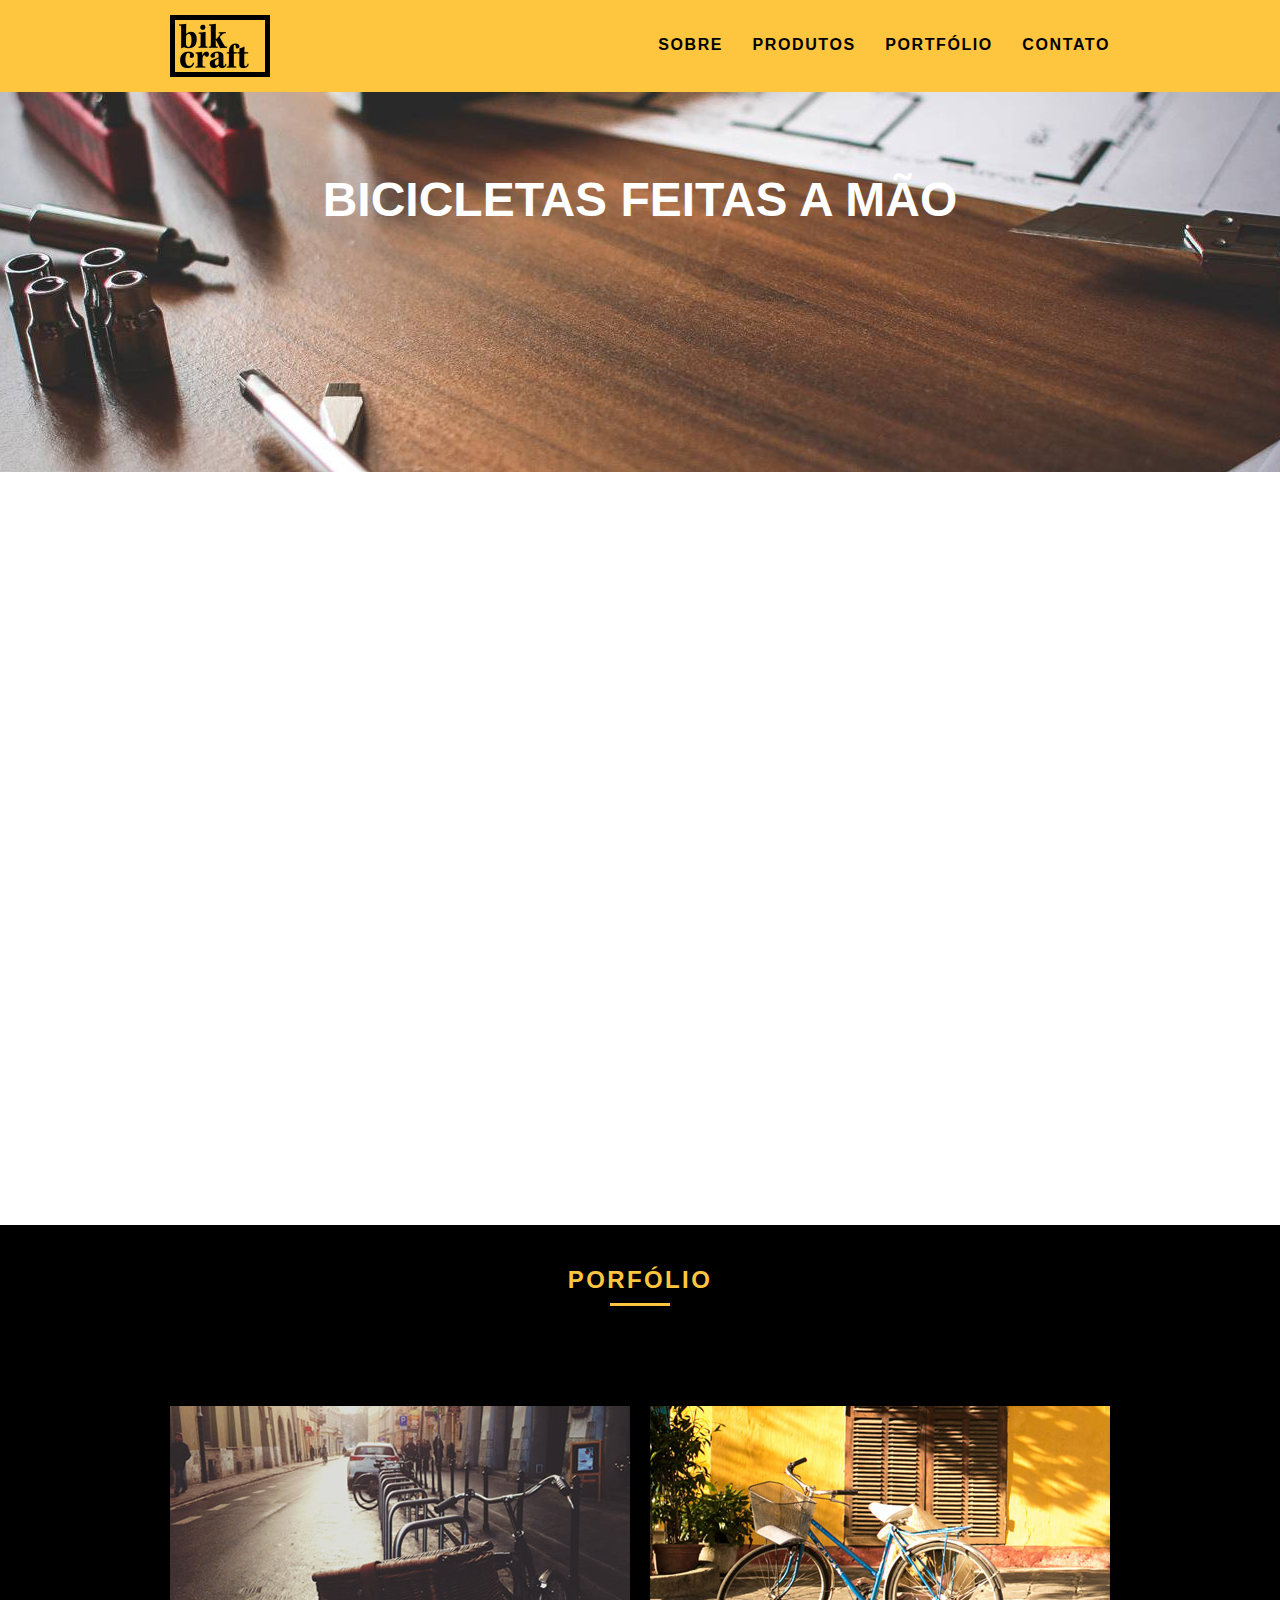
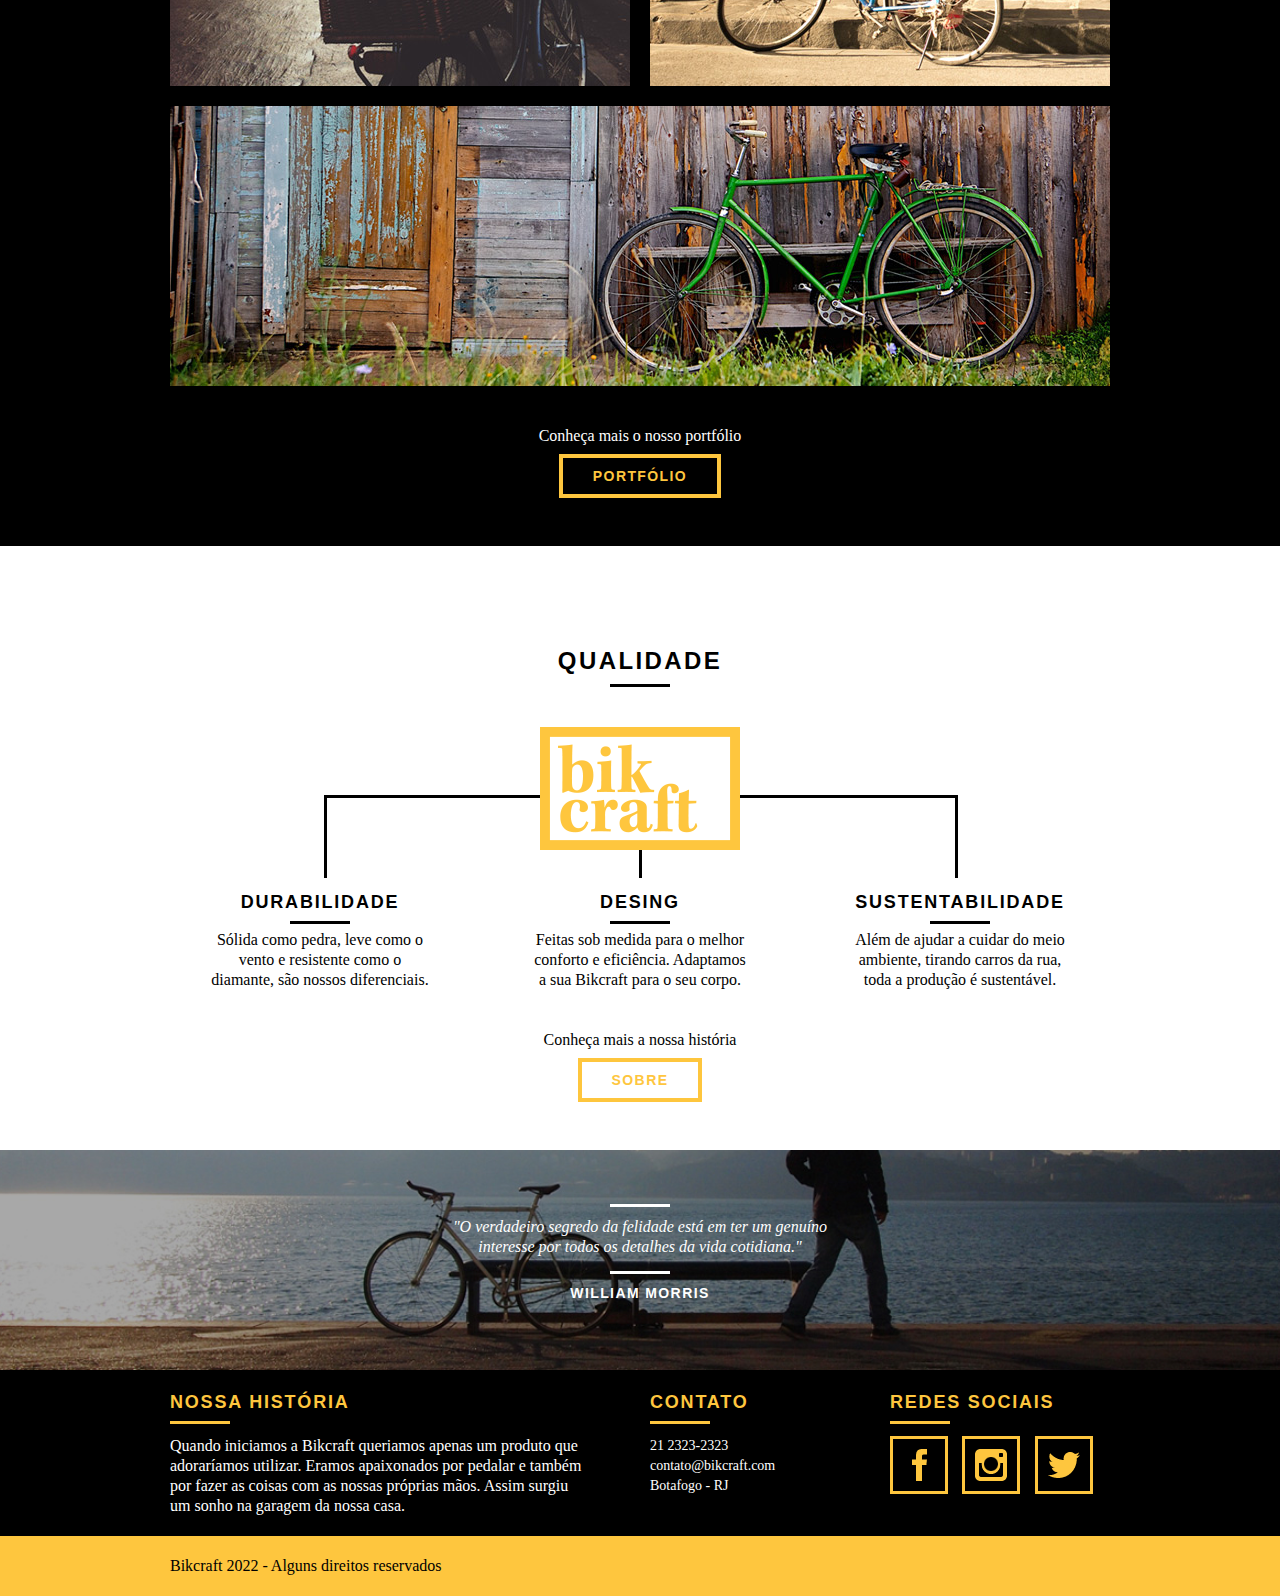
<file: index.html>
<!DOCTYPE html>
<html lang="pt-br">
    <head>
        <meta charset="UTF-8">
        <title>Bikcraft - Bicicletas Personalizadas</title>
        <meta name="description" content="Compre a sua bicicleta personalizada na Bikcraft. Possuímos modelos Passeio, Retrô e Esporte.">
        
        <meta property="og:type" content="website"/>
        <meta property="og:title" content="Bikcraft - Bicicletas Personalizadas"/>
        <meta property="og:description" content="Compre a sua bicicleta personalizada na Bikcraft. Possuímos modelos Passeio, Retrô e Esporte."/>
        <meta property="og:url" content="http://bikcraft.com"/>
        <meta property="og:image" content="http://bikcraft.com/img/og-image.png"/>

        <meta http-equiv="X-UA-Compatible" content="IE=edge">
        <meta name="viewport" content="width=device-width, initial-scale=1.0"> 
         
        <link rel="shortcut icon" href="img/favicon.png" type="image/x-icon">
        <link rel="stylesheet" href="style.css">
        <script>document.documentElement.classList.add("js");</script>


    </head>
    <body>
    
        <header class="header">
            <div class="container">
                <a href="index.html" class="grid-4">
                    <img src="img/marca/bikcraft.png" alt="bikcraft">
                </a>
                <nav class="grid-12 header_menu" >
                    <ul>
                        <li><a href="sobre.html">Sobre</a></li>
                        <li><a href="produtos.html">Produtos</a></li>
                        <li><a href="portfolio.html">Portfólio</a></li>
                        <li><a href="contato.html">Contato</a></li>
                    </ul>
                </nav>
            </div>
        </header>
    <!-- Fecha header-->
        <section class="introducao">
        <div class="container">
            <h1 data-anime="400" class="fadeInDown">Bicicletas Feitas a Mão</h1>
            <blockquote data-anime="800" class="fadeInDown quote-externo">
                <p>Não tenha nada na sua casa que você não considere útil ou acredita ser bonito</p>
                <cite>WILLIAM MORRIS</cite>
            </blockquote>
            <a data-anime="1200" href="produtos.html" class="btn">Orçamento</a>
        </div>
        </section>
    <!-- Fecha seção de introducao-->
        <section class="produtos container fadeInDown" data-anime="1600" >
            <h2 class="subtitulo">Produtos</h2>
            <ul class="produtos_lista">
                <li class="grid-1-3">
                <div class="produtos_icone">
                    <img src="img/produtos/passeio/passeio.png" alt="Bikcraft Passeio ">
                </div>
                <h3>Passeio</h3>
                <p>Muito melhor do que passear pela orla a vidros fechados.</p>
                </li>

                <li class="grid-1-3">
                <div class="produtos_icone">
                    <img src="img/produtos/esporte/esporte.png" alt="Bikcraft Esporte">
                </div>
                <h3>Esporte</h3>
                <p>Mais rápida do que Forrest Gump, ninguém vai pegar você.</p>
                </li>

                <li class="grid-1-3">
                <div class="produtos_icone">
                    <img src="img/produtos/retro/retro.png" alt="Bikcraft Retro">
                </div>
                <h3>Retrô</h3>
                <p>O passado volta para lembrarmos o que devemos fazer no futuro.</p>
                </li>

            </ul>
            <div class="call-to-action">
            <p>Clique aqui e veja os detalhes dos produtos</p>
            <a href="produtos.html" class="btn btn-preto"> Produtos</a>
            </div>
        </section>
    <!-- Fecha seção de produtos-->
        <section class="portfolio">
            <div class="container">
                <h2 class="subtitulo">Porfólio</h2>
                <ul class="portfolio_lista">
                    <li class="grid-8"><img src="img/portfolio/retro.jpg" alt="Bicicleta Retrô"></li>
                    <li class="grid-8"><img src="img/portfolio/passeio.jpg" alt="Bicicleta Retrô"></li>
                    <li class="grid-16">
                        <picture>
                        <source media="(max-width: 787px)" srcset="img/portfolio/esporte-pq.png">
                        <img src="img/portfolio/esporte-g.jpg" alt="Bicicleta Retrô"></picture></li>
                </ul>
                <div class="call-to-action">
                    <p>Conheça mais o nosso portfólio</p>
                    <a href="produtos.html" class="btn"> Portfólio</a>
                </div>
            </div>
        </section>
    <!-- Fecha seção de portfófio-->
        <section class="qualidade container">
            <h2 class="subtitulo">Qualidade</h2>
            <img src="img/Qualidade/bikcraft-qualidade.png" alt="Bickraft">
            <ul class="qualidade_lista">
                <li class="grid-1-3">
                    <h3>Durabilidade</h3>
                    <p>Sólida como pedra, leve como o vento e resistente como o diamante, são nossos diferenciais.</p>
                </li>
                <li class="grid-1-3">
                    <h3>Desing</h3>
                    <p>Feitas sob medida para o melhor conforto e eficiência. Adaptamos a sua Bikcraft para o seu corpo.</p>
                </li>
                <li class="grid-1-3">
                    <h3>Sustentabilidade</h3>
                    <p>Além de ajudar a cuidar do meio ambiente, tirando carros da rua, toda a produção é sustentável.</p>
                </li>
            </ul>
            <div class="call-to-action">
                <p>Conheça mais a nossa história</p>
                <a href="produtos.html" class="btn btn-preto"> Sobre</a>
            </div>
        </section>
    <!-- Fecha seção de qualidade-->
    <div class="quebra">

        <blockquote class="quote-externo container">
            <p>"O verdadeiro segredo da felidade está em ter um genuíno interesse por todos os detalhes da vida cotidiana."</p>
            <cite>WILLIAM MORRIS</cite>
        </blockquote>
    </div>
    <!-- Fecha seção de quebra-->
        <footer>
            <div class="footer">
                <div class="container">
                    <div class="grid-8 footer_historia">
                        <h3>Nossa História</h3>
                        <p>Quando iniciamos a Bikcraft queriamos apenas um produto que adoraríamos utilizar. Eramos apaixonados por pedalar e também por fazer as coisas com as nossas próprias mãos. Assim surgiu um sonho na garagem da nossa casa.</p>
                    </div>
                    <div class="grid-4 footer_contato">
                        <h3>Contato</h3>
                        <ul>
                            <li> 21 2323-2323</li>
                            <li> contato@bikcraft.com</li>
                            <li> Botafogo - RJ</li>
                        </ul>
                    </div>
                    <div class="grid-4 footer_redes">
                        <h3>Redes Sociais</h3>
                        <ul>
                            <li><a href="http://facebook.com" target="_blank"><img src="img/Redes-sociais/facebook.png" alt="logo facebook"></a></li>
                            <li><a href="http://instagram.com" target="_blank"><img src="img/Redes-sociais/instagram.png" alt="logo instagram"></a></li>
                            <li><a href="http://twitter.com" target="_blank"><img src="img/Redes-sociais/twitter.png" alt="logo twitter"></a></li>
                    
                        </ul>
                    </div>
                </div>
            </div>
            <div class="copy">
                <div class="container">
                <p class="grid-16">Bikcraft 2022 - Alguns direitos reservados</p>
                </div>
            </div>
        </footer>

        <script src="./js/simple-anime.js"></script>
        <script src="./js/script.js"></script>
        
    </body>
</html>
</file>
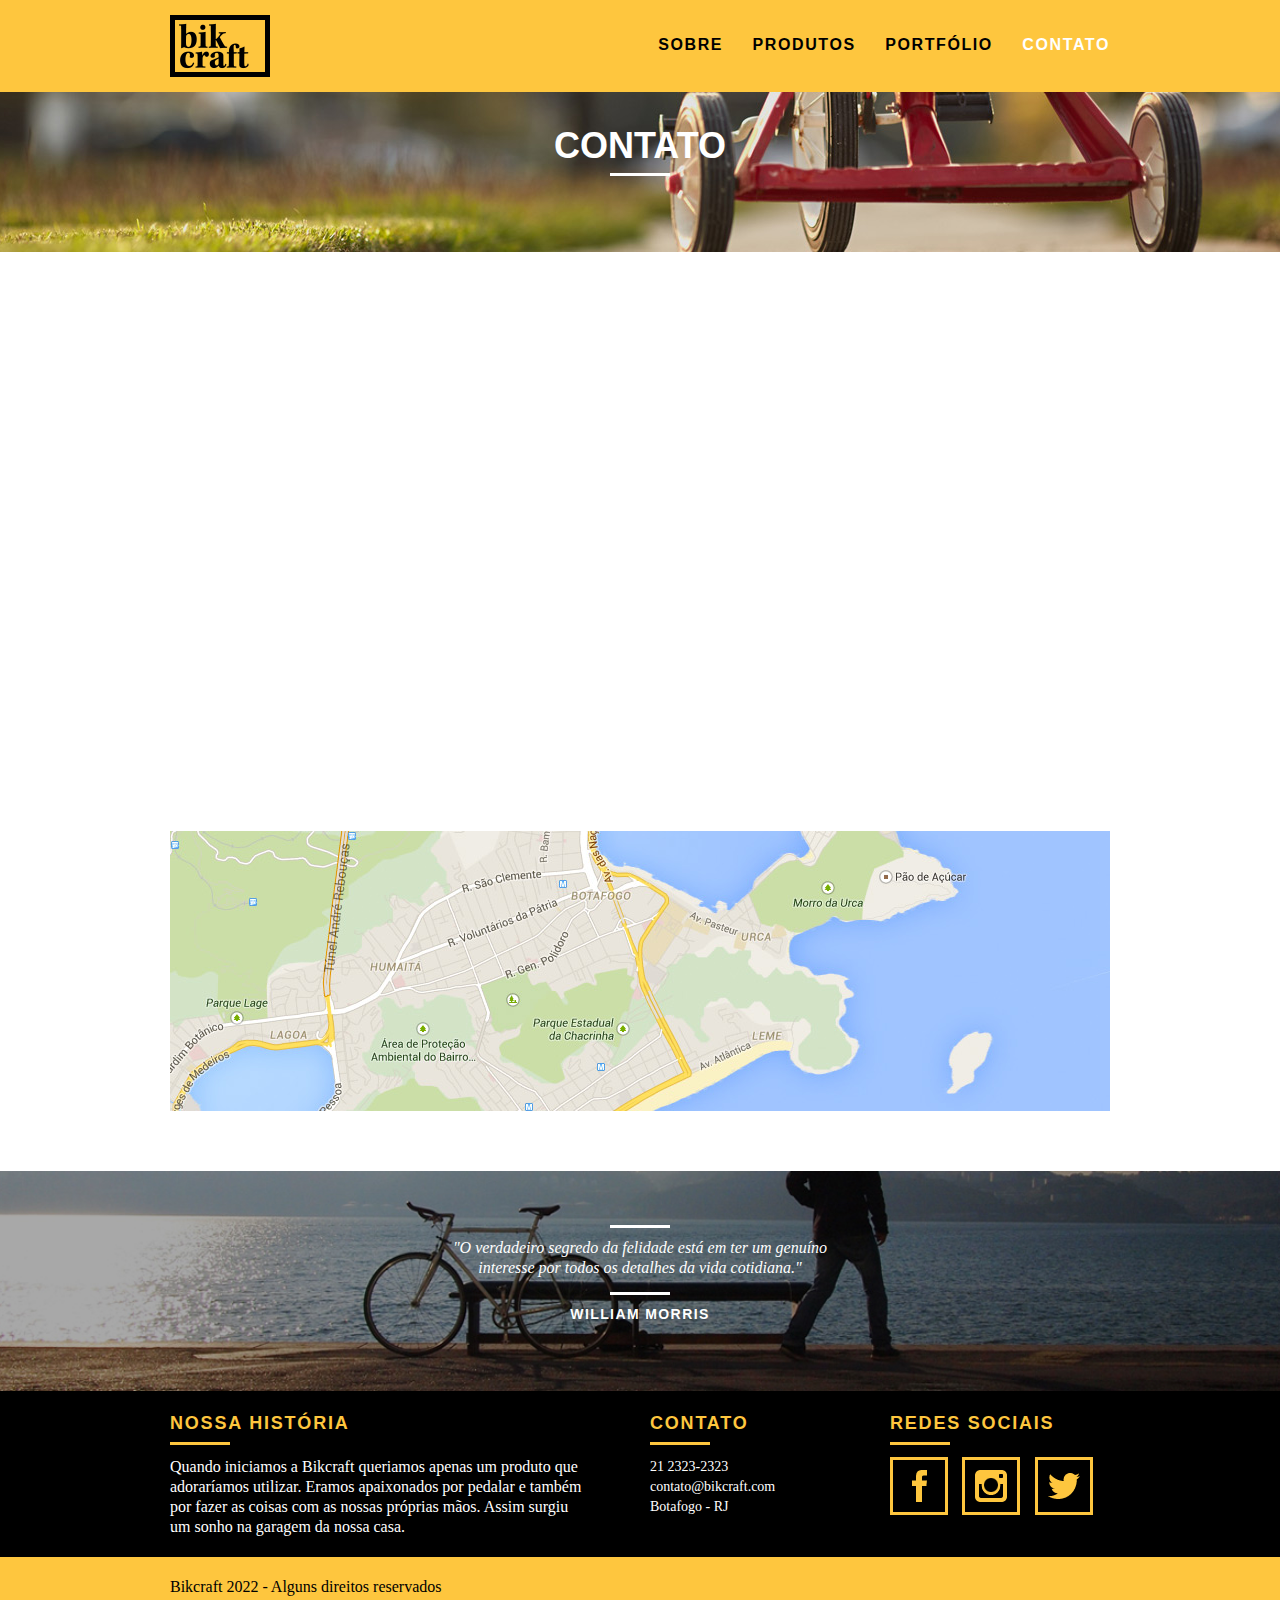
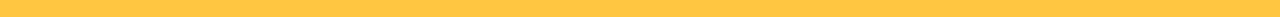
<file: contato.html>
<!DOCTYPE html>
<html lang="pt-br">
    <head>
        <meta charset="UTF-8">
        <title>Bikcraft - Contato - 21 9999-9999</title>
        <meta name="description" content="Compre a sua bicicleta personalizada na Bikcraft. Possuímos modelos Passeio, Retrô e Esporte.">

        <meta property="og:type" content="website"/>
        <meta property="og:title" content="Bikcraft - Contato - 21 9999-9999"/>
        <meta property="og:description" content="Compre a sua bicicleta personalizada na Bikcraft. Possuímos modelos Passeio, Retrô e Esporte."/>
        <meta property="og:url" content="http://bikcraft.com/contato.html"/>
        <meta property="og:image" content="http://bikcraft.com/img/og-image.png"/>

        <meta http-equiv="X-UA-Compatible" content="IE=edge">
        <meta name="viewport" content="width=device-width, initial-scale=1.0">
        
        <link rel="shortcut icon" href="img/favicon.png" type="image/x-icon">
        <link rel="stylesheet" href="style.css">
        <script>document.documentElement.classList.add("js");</script>

    </head>
    <body>
    <header class="header">
        <div class="container">
            <a href="index.html" class="grid-4">
                <img src="img/marca/bikcraft.png" alt="bikcraft">
            </a>
            <nav class="grid-12 header_menu" >
                <ul>
                    <li><a href="sobre.html">Sobre</a></li>
                    <li><a href="produtos.html">Produtos</a></li>
                    <li><a href="portfolio.html">Portfólio</a></li>
                    <li><a href="contato.html" class="menu_ativo">Contato</a></li>
                </ul>
            </nav>
        </div>
    </header>

    <section class="introducao-interna interna_contato">
    <div class="container">
        <h1 data-anime="400" class="fadeInDown">Contato</h1>
            <p data-anime="800" class="fadeInDown">tire suas dúvidas com a gente</p>      
    </div>
    </section>
    <section class="contato container fadeInDown" data-anime="1200">

         
        <form action="enviar.php" method="post" class="formphp contato_form grid-8"> 
            <label for="nome">Nome</label>
            <input type="text" id="nome">
            <label for="email">E-mail</label>
            <input type="text" id="email">
            <label for="telefone">Telefone</label>
            <input type="text" id="telefone">
            <label for="menssagem">Menssagem</label>
            <textarea  id="menssagem"></textarea>
            <button id="enviar" type="submit" class="btn btn-preto">Enviar</button>
        </form>
        <div class="contato_dados grid-8">
            <h3>Dados</h3>
            <p>+55 21 93232-2332</p>
            <p>contato@gmail.com</p>
            <p>Rua Logo Ali - Botafogo</p>
            <p>Rio de Janeiro - RJ - Brasil</p>
            <h3>Redes Sociais</h3>
        
            <ul>
                <li><a href="http://facebook.com" target="_blank"><img src="img/Redes-sociais/facebook.png" alt="logo facebook"></a></li>
                <li><a href="http://instagram.com" target="_blank"><img src="img/Redes-sociais/instagram.png" alt="logo instagram"></a></li>
                <li><a href="http://twitter.com" target="_blank"><img src="img/Redes-sociais/twitter.png" alt="logo twitter"></a></li>
            </ul>
        </div>
    </section>

    <div class="container contato_mapa">
        <a href="http://google.com" target="_blank" class="grid-16"><img src="img/endereco-bikcraft.jpg" alt="Endereço-Bikcraft"></a>
    </div>

    <div class="quebra">

        <blockquote class="quote-externo container">
            <p>"O verdadeiro segredo da felidade está em ter um genuíno interesse por todos os detalhes da vida cotidiana."</p>
            <cite>WILLIAM MORRIS</cite>
        </blockquote>
    </div>
<!-- Fecha seção de quebra-->
    <footer>
        <div class="footer">
            <div class="container">
                <div class="grid-8 footer_historia">
                    <h3>Nossa História</h3>
                    <p>Quando iniciamos a Bikcraft queriamos apenas um produto que adoraríamos utilizar. Eramos apaixonados por pedalar e também por fazer as coisas com as nossas próprias mãos. Assim surgiu um sonho na garagem da nossa casa.</p>
                </div>
                <div class="grid-4 footer_contato">
                    <h3>Contato</h3>
                    <ul>
                        <li> 21 2323-2323</li>
                        <li> contato@bikcraft.com</li>
                        <li> Botafogo - RJ</li>
                    </ul>
                </div>
                <div class="grid-4 footer_redes">
                    <h3>Redes Sociais</h3>
                    <ul>
                        <li><a href="http://facebook.com" target="_blank"><img src="img/Redes-sociais/facebook.png" alt="logo facebook"></a></li>
                        <li><a href="http://instagram.com" target="_blank"><img src="img/Redes-sociais/instagram.png" alt="logo instagram"></a></li>
                        <li><a href="http://twitter.com" target="_blank"><img src="img/Redes-sociais/twitter.png" alt="logo twitter"></a></li>
                   
                    </ul>
                </div>
            </div>
        </div>
        <div class="copy">
            <div class="container">
            <p class="grid-16">Bikcraft 2022 - Alguns direitos reservados</p>
            </div>
        </div>
    </footer>
    
    <script src="./js/simple-anime.js"></script>
    <script src="./js/script.js"></script>
       
</body>
</html>
</file>
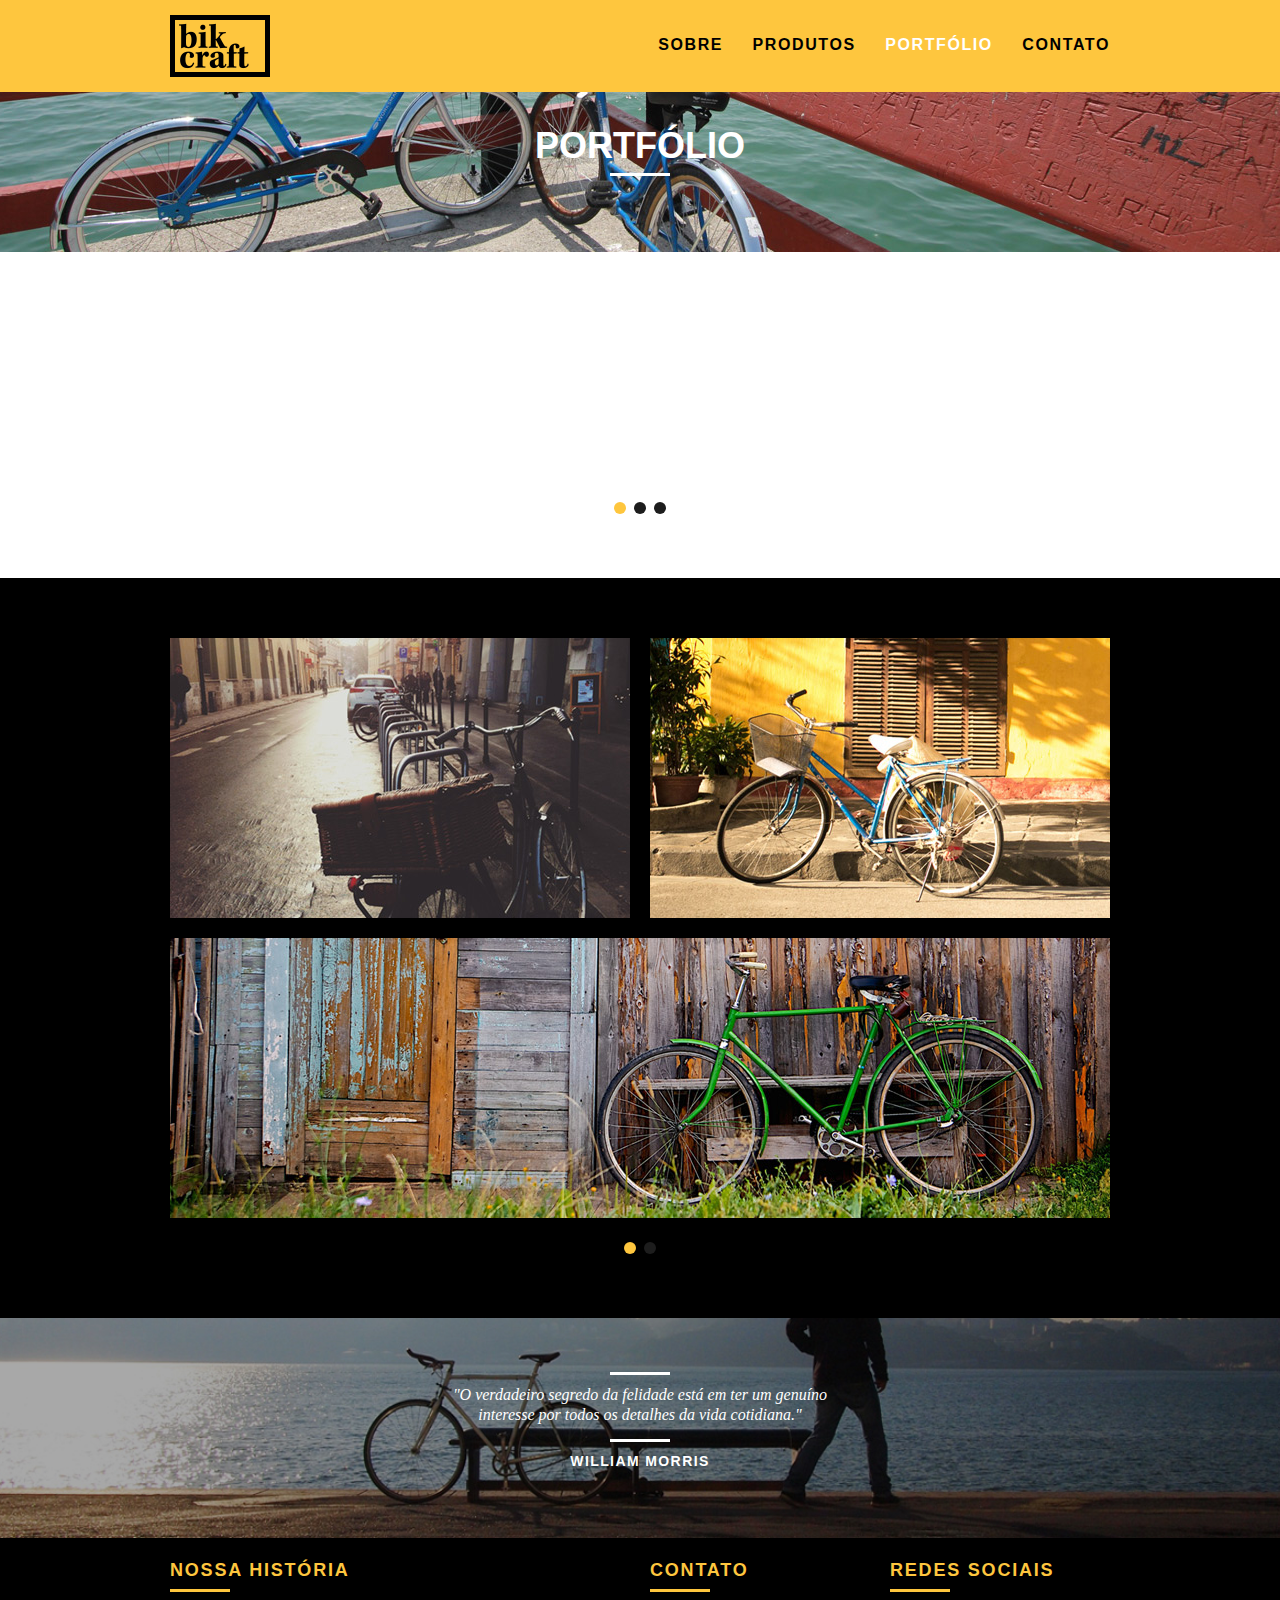
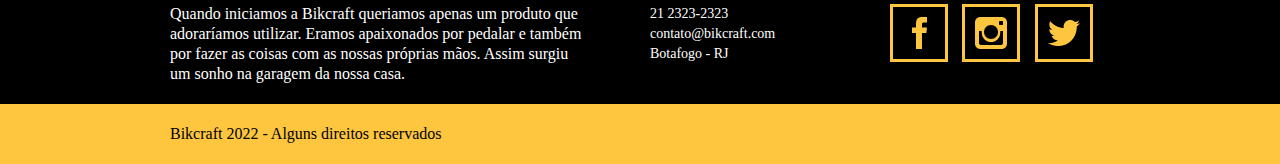
<file: portfolio.html>
<!DOCTYPE html>
<html lang="pt-br">
    <head>
        <meta charset="UTF-8">
        <title>Bikcraft - Conheça o portfólio de clientes</title>
        <meta name="description" content="Compre a sua bicicleta personalizada na Bikcraft. Possuímos modelos Passeio, Retrô e Esporte.">

        <meta property="og:type" content="website"/>
        <meta property="og:title" content="Bikcraft - Conheça o portfólio de clientes"/>
        <meta property="og:description" content="Compre a sua bicicleta personalizada na Bikcraft. Possuímos modelos Passeio, Retrô e Esporte."/>
        <meta property="og:url" content="http://bikcraft.com/portfolio.html"/>
        <meta property="og:image" content="http://bikcraft.com/img/og-image.png"/>
        
        <meta http-equiv="X-UA-Compatible" content="IE=edge">
        <meta name="viewport" content="width=device-width, initial-scale=1.0">  
        <link rel="shortcut icon" href="img/favicon.png" type="image/x-icon">
        <link rel="stylesheet" href="style.css">
        <script>document.documentElement.classList.add("js");</script>
    
    </head>
    <body>
    <header class="header">
        <div class="container">
            <a href="index.html" class="grid-4">
                <img src="img/marca/bikcraft.png" alt="bikcraft">
            </a>
            <nav class="grid-12 header_menu" >
                <ul>
                    <li><a href="sobre.html">Sobre</a></li>
                    <li><a href="produtos.html">Produtos</a></li>
                    <li><a href="portfolio.html" class="menu_ativo">Portfólio</a></li>
                    <li><a href="contato.html">Contato</a></li>
                </ul>
            </nav>
        </div>
    </header>

    <section class="introducao-interna interna_portfolio">
    <div class="container">
        <h1 data-anime="400" class="fadeInDown">Portfólio</h1>
        <p data-anime="800" class="fadeInDown">conheça os projetos que amamos mostrar</p>      
    </div>
    </section>
    <div class="container fadeInDown" data-slide="quote" data-anime="1200">
        
        <blockquote class="quote_clientes">
                <p>“Pedalar sempre foi a minha paixão, o que o pessoal da Bikcraft fez foi intensificar o meu amor por esta atividade. Recomendo à todos que amo.”</p>
                <cite>Barbara Moss</cite>
            </blockquote>

            <blockquote class="quote_clientes">
                <p>“Nada melhor do que dar um rolê com a minha Bikcraft na orla. Essa é a minha companheira mais fiel, nunca me traiu e está sempre a minha disposição.”</p>
                <cite>Jhony Rato</cite>
            </blockquote>
       
            <blockquote class="quote_clientes">
                <p>“Aqueles que ainda não possuem uma Bikcraft, não sabem o que estão perdendo. A precisão é absurda e a velocidade transcendental. Nunca vida nada igual.”</p>
                <cite>Bernardo</cite>
        </blockquote>
    </div>
    <div class="portfolio">
        <div class="container" data-slide="portfolio">
    
            <ul class="portfolio_lista">
                <li class="grid-8"><img src="img/portfolio/retro.jpg" alt="Bicicleta Retrô"></li>
                <li class="grid-8"><img src="img/portfolio/passeio.jpg" alt="Bicicleta Retrô"></li>
                <li class="grid-16">
                    <picture>
                        <source media="(max-width: 787px)" srcset="img/portfolio/esporte-pq.png"><img src="img/portfolio/esporte-g.jpg" alt="Bicicleta Retrô">
                    </picture>
                </li>
            </ul>
            <ul class="portfolio_lista">
                <li class="grid-8"><img src="img/portfolio/passeio.jpg" alt="Bicicleta Retrô"></li>
                <li class="grid-8"><img src="img/portfolio/retro.jpg" alt="Bicicleta Retrô"></li>
                <li class="grid-16">
                    <picture>
                        <source media="(max-width: 787px)" srcset="img/portfolio/esporte-pq.png">
                        <img src="img/portfolio/esporte-g.jpg" alt="Bicicleta Retrô">
                    </picture>
                </li>
            </ul>
        </div>
    </div>
<!-- Fecha seção de introdução-->

    <div class="quebra">

        <blockquote class="quote-externo container">
            <p>"O verdadeiro segredo da felidade está em ter um genuíno interesse por todos os detalhes da vida cotidiana."</p>
            <cite>WILLIAM MORRIS</cite>
        </blockquote>
    </div>
<!-- Fecha seção de quebra-->
    <footer>
        <div class="footer">
            <div class="container">
                <div class="grid-8 footer_historia">
                    <h3>Nossa História</h3>
                    <p>Quando iniciamos a Bikcraft queriamos apenas um produto que adoraríamos utilizar. Eramos apaixonados por pedalar e também por fazer as coisas com as nossas próprias mãos. Assim surgiu um sonho na garagem da nossa casa.</p>
                </div>
                <div class="grid-4 footer_contato">
                    <h3>Contato</h3>
                    <ul>
                        <li> 21 2323-2323</li>
                        <li> contato@bikcraft.com</li>
                        <li> Botafogo - RJ</li>
                    </ul>
                </div>
                <div class="grid-4 footer_redes">
                    <h3>Redes Sociais</h3>
                    <ul>
                        <li><a href="http://facebook.com" target="_blank"><img src="img/Redes-sociais/facebook.png" alt="logo facebook"></a></li>
                        <li><a href="http://instagram.com" target="_blank"><img src="img/Redes-sociais/instagram.png" alt="logo instagram"></a></li>
                        <li><a href="http://twitter.com" target="_blank"><img src="img/Redes-sociais/twitter.png" alt="logo twitter"></a></li>
                   
                    </ul>
                </div>
            </div>
        </div>
        <div class="copy">
            <div class="container">
            <p class="grid-16">Bikcraft 2022 - Alguns direitos reservados</p>
            </div>
        </div>
    </footer>
       
    <script src="./js/simple-anime.js"></script>
    <script src="./js/simple-slide.js"></script>
    <script src="./js/script.js"></script>
       
</body>
</html>
</file>
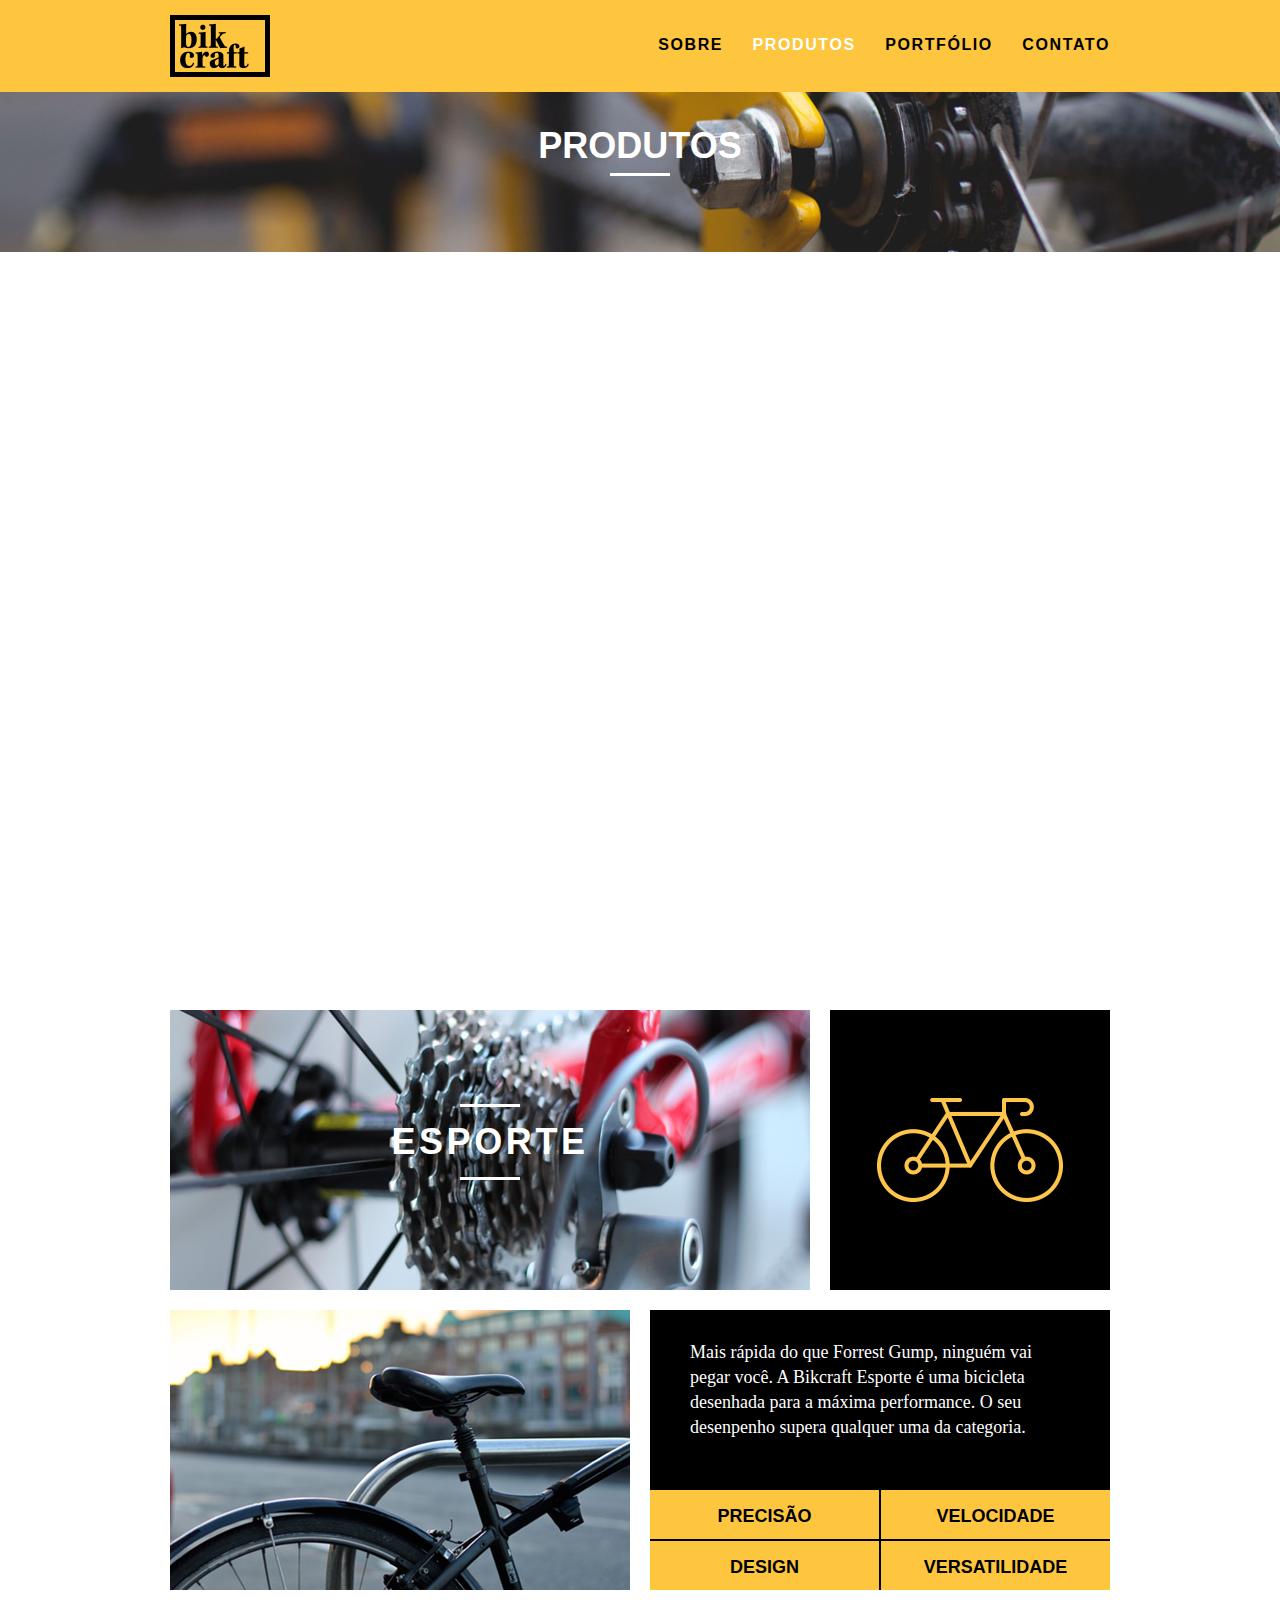
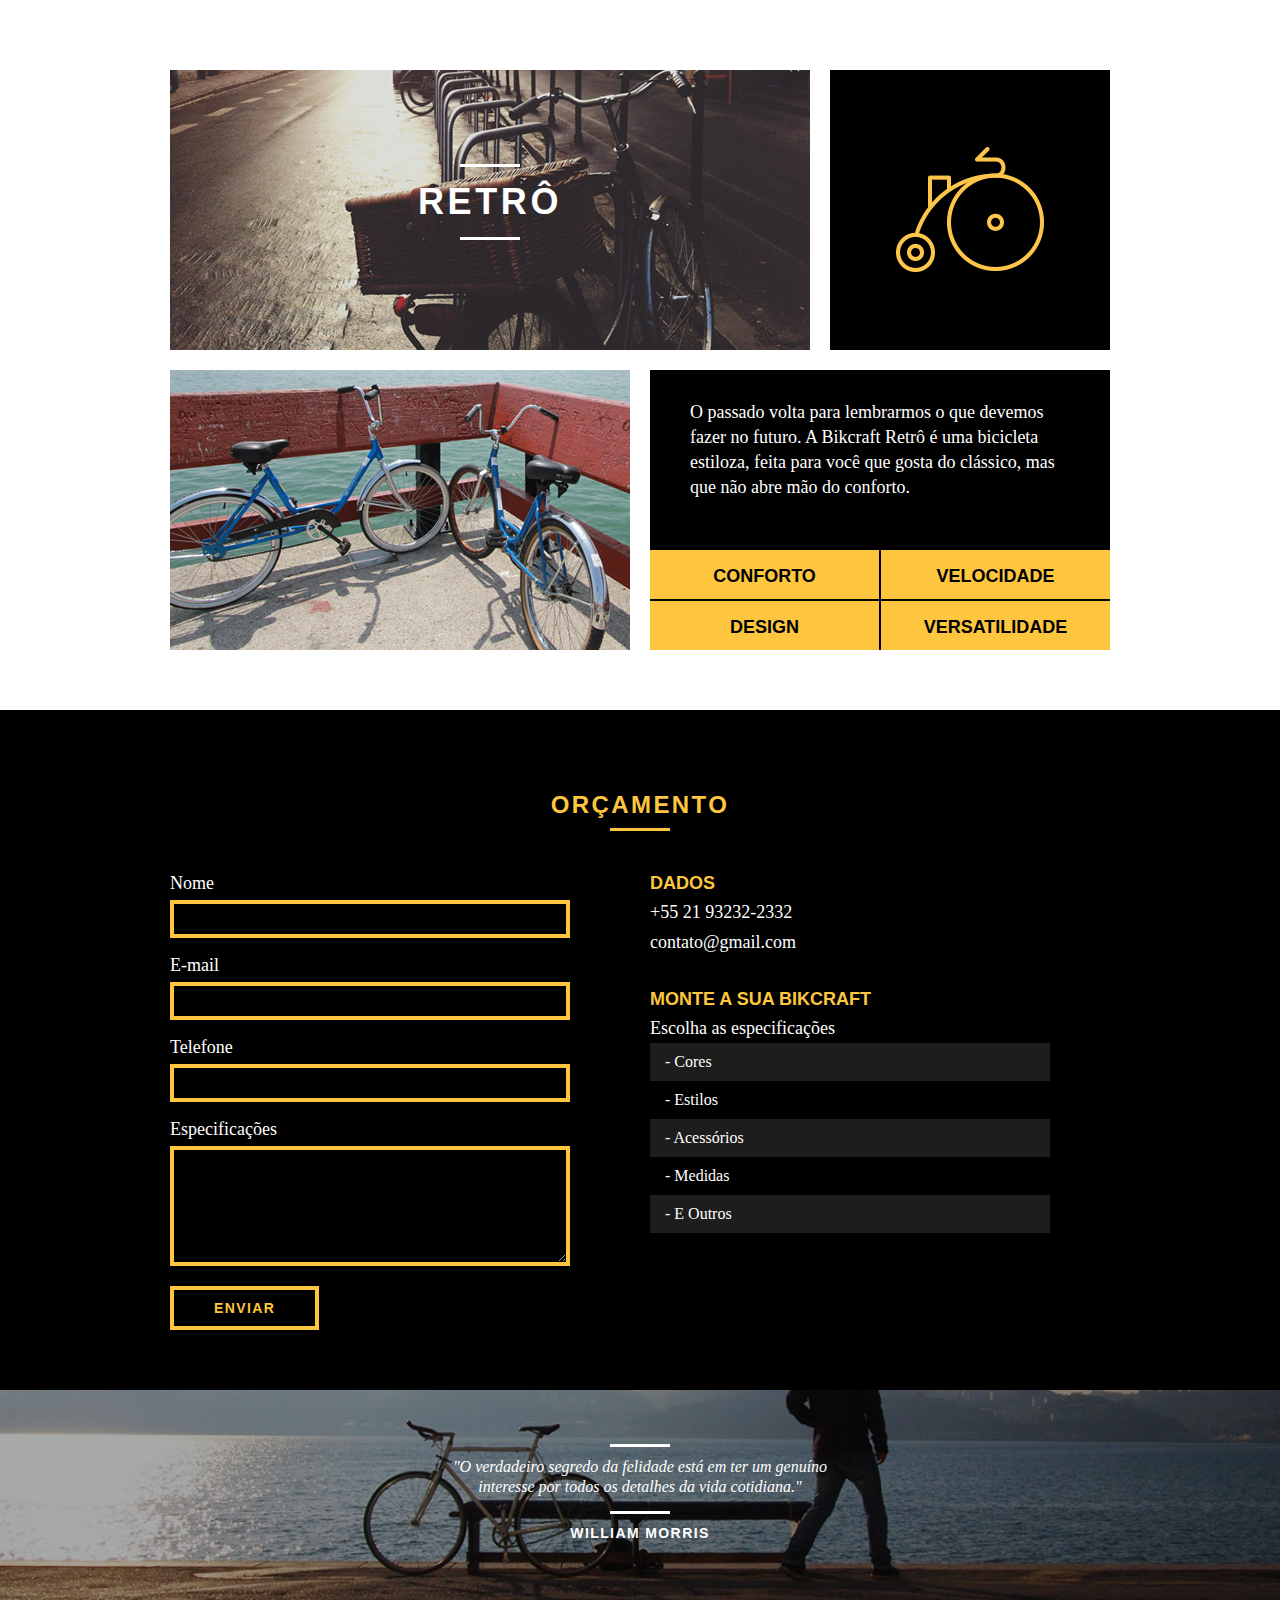
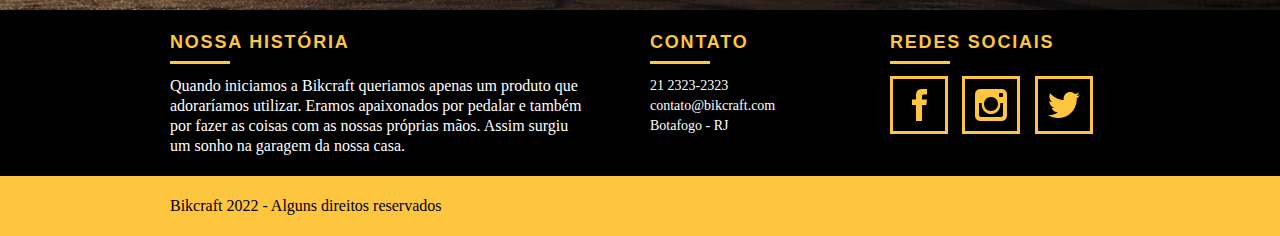
<file: produtos.html>
<!DOCTYPE html>
<html lang="pt-br">
    <head>
        <meta charset="UTF-8">
        <title>Bikcraft - Conheça as linhas Passeio, Retrô e Esporte</title>
        <meta name="description" content="Compre a sua bicicleta personalizada na Bikcraft. Possuímos modelos Passeio, Retrô e Esporte.">

        <meta property="og:type" content="website"/>
        <meta property="og:title" content="Bikcraft - Conheça as linhas Passeio, Retrô e Esporte"/>
        <meta property="og:description" content="Compre a sua bicicleta personalizada na Bikcraft. Possuímos modelos Passeio, Retrô e Esporte."/>
        <meta property="og:url" content="http://bikcraft.com/produtos.html"/>
        <meta property="og:image" content="http://bikcraft.com/img/og-image.png"/>

        <meta http-equiv="X-UA-Compatible" content="IE=edge">
        <meta name="viewport" content="width=device-width, initial-scale=1.0">  
        <link rel="shortcut icon" href="img/favicon.png" type="image/x-icon">
        <link rel="stylesheet" href="style.css">
        <script>document.documentElement.classList.add("js");</script>
    
    </head>
    <body>
        <header class="header">
            <div class="container">
                <a href="index.html" class="grid-4">
                    <img src="img/marca/bikcraft.png" alt="bikcraft">
                </a>
                <nav class="grid-12 header_menu" >
                    <ul>
                        <li><a href="sobre.html">Sobre</a></li>
                        <li><a href="produtos.html" class="menu_ativo">Produtos</a></li>
                        <li><a href="portfolio.html">Portfólio</a></li>
                        <li><a href="contato.html">Contato</a></li>
                    </ul>
                </nav>
            </div>
        </header>

        <section class="introducao-interna interna_produtos">
            <div class="container">
                <h1 data-anime="400" class="fadeInDown">Produtos</h1>
                    <p data-anime="800" class="fadeInDown">conheça todos os nossos produtos</p>      
            </div>
        </section>
    <!-- Fecha seção de introdução-->
        <section class="container produto_item fadeInDown" data-anime="1200"  >
            <div class="grid-11 produto_img">
                <img src="img/produtos/passeio/bikcraft-passeio-1.jpg" alt="Bikcraft Passeio">
                <h2>Passeio</h2>
            </div>
            <div class="grid-5 produto_icone produto_img">
                <img src="img/produtos/passeio/passeio.png" alt="Bikcraft Passeio"></div>
            <div class="grid-8 produto_img">
                <img src="img/produtos/passeio/bikcraft-passeio-2.jpg" alt="Bikcraft Passeio"></div>
            <div class="grid-8 produto_info">
                <p>Muito melhor do que passear pela orla a vidros fechados. A Bikcraft Passeio é uma bicicleta que une conforto e praticidade para o seu dia a dia. Você nunca mais vai querer saber de outra.</p>p>
                <ul>
                    <li>Conforto</li>
                    <li>Praticidade</li>
                    <li>Design</li>
                    <li>Versatilidade</li>
                </ul>
            </div>
        </section>
    <!-- Fecha seção de passeio-->
    <section class="container produto_item">
        <div class="grid-11 produto_img">
            <img src="img/produtos/esporte/bikcraft-esporte-1.jpg" alt="Bikcraft Esporte">
            <h2>Esporte</h2>
        </div>
        <div class="grid-5 produto_icone produto_img">
            <img src="img/produtos/esporte/esporte.png" alt="Bikcraft Esporte"></div>
        <div class="grid-8 produto_img">
            <img src="img/produtos/esporte/bikcraft-esporte-2.jpg" alt="Bikcraft Esporte"></div>
        <div class="grid-8 produto_info">
            <p>Mais rápida do que Forrest Gump, ninguém vai pegar você. A Bikcraft Esporte é uma bicicleta desenhada para a máxima performance. O seu desenpenho supera qualquer uma da categoria.</p>
            <ul>
                <li>Precisão</li>
                <li>Velocidade</li>
                <li>Design</li>
                <li>Versatilidade</li>
            </ul>
        </div>
    </section>
    <!-- Fecha seção de Esporte-->
    <section class="container produto_item">
        <div class="grid-11 produto_img">
            <img src="img/produtos/retro/bikcraft-retro-1.jpg" alt="Bikcraft retro">
            <h2>Retrô</h2>
        </div>
        <div class="grid-5 produto_icone produto_img">
            <img src="img/produtos/retro/retro.png" alt="Bikcraft retro"></div>
        <div class="grid-8 produto_img">
            <img src="img/produtos/retro/bikcraft-retro-2.jpg" alt="Bikcraft retro"></div>
        <div class="grid-8 produto_info">
            <p>O passado volta para lembrarmos o que devemos fazer no futuro. A Bikcraft Retrô é uma bicicleta estiloza, feita para você que gosta do clássico, mas que não abre mão do conforto.</p>
            <ul>
                <li>Conforto</li>
                <li>Velocidade</li>
                <li>Design</li>
                <li>Versatilidade</li>
            </ul>
        </div>
    </section>
    <!-- Fecha seção de retrô-->
    <section class="orcamento">
        <div class="container">
            <h2 class="subtitulo">Orçamento</h2>
            <form action="enviar.php" method="post"  class="formphp form grid-8" >
                <label for="nome">Nome</label>
                <input type="text" id="nome">
                <label for="email">E-mail</label>
                <input type="text" id="email">
                <label for="telefone">Telefone</label>
                <input type="text" id="telefone">
                <label for="espec">Especificações</label>
                <textarea  id="espec"></textarea>
                <button id="enviar" type="submit" class="btn">Enviar</button>
            </form>
            <div class="orcamento_dados grid-8">
                <h3>Dados</h3>
                <p>+55 21 93232-2332</p>
                <p>contato@gmail.com</p>
                <h3>Monte a sua Bikcraft</h3>
                <p>Escolha as especificações</p>
                <ul>
                    <li>- Cores</li>
                    <li>- Estilos</li>
                    <li>- Acessórios</li>
                    <li>- Medidas</li>
                    <li>- E Outros</li>
                </ul>
            </div>
            
        </div>

    </section>

    <!-- Fecha seção de qualidade-->
    <div class="quebra">

        <blockquote class="quote-externo container">
            <p>"O verdadeiro segredo da felidade está em ter um genuíno interesse por todos os detalhes da vida cotidiana."</p>
            <cite>WILLIAM MORRIS</cite>
        </blockquote>
    </div>
    <!-- Fecha seção de quebra-->
        <footer>
            <div class="footer">
                <div class="container">
                    <div class="grid-8 footer_historia">
                        <h3>Nossa História</h3>
                        <p>Quando iniciamos a Bikcraft queriamos apenas um produto que adoraríamos utilizar. Eramos apaixonados por pedalar e também por fazer as coisas com as nossas próprias mãos. Assim surgiu um sonho na garagem da nossa casa.</p>
                    </div>
                    <div class="grid-4 footer_contato">
                        <h3>Contato</h3>
                        <ul>
                            <li> 21 2323-2323</li>
                            <li> contato@bikcraft.com</li>
                            <li> Botafogo - RJ</li>
                        </ul>
                    </div>
                    <div class="grid-4 footer_redes">
                        <h3>Redes Sociais</h3>
                        <ul>
                            <li><a href="http://facebook.com" target="_blank"><img src="img/Redes-sociais/facebook.png" alt="logo facebook"></a></li>
                            <li><a href="http://instagram.com" target="_blank"><img src="img/Redes-sociais/instagram.png" alt="logo instagram"></a></li>
                            <li><a href="http://twitter.com" target="_blank"><img src="img/Redes-sociais/twitter.png" alt="logo twitter"></a></li>
                    
                        </ul>
                    </div>
                </div>
            </div>
            <div class="copy">
                <div class="container">
                <p class="grid-16">Bikcraft 2022 - Alguns direitos reservados</p>
                </div>
            </div>
        </footer>
        
        <script src="./js/simple-anime.js"></script>
        <script src="./js/script.js"></script>
        
    </body>
</html>
</file>
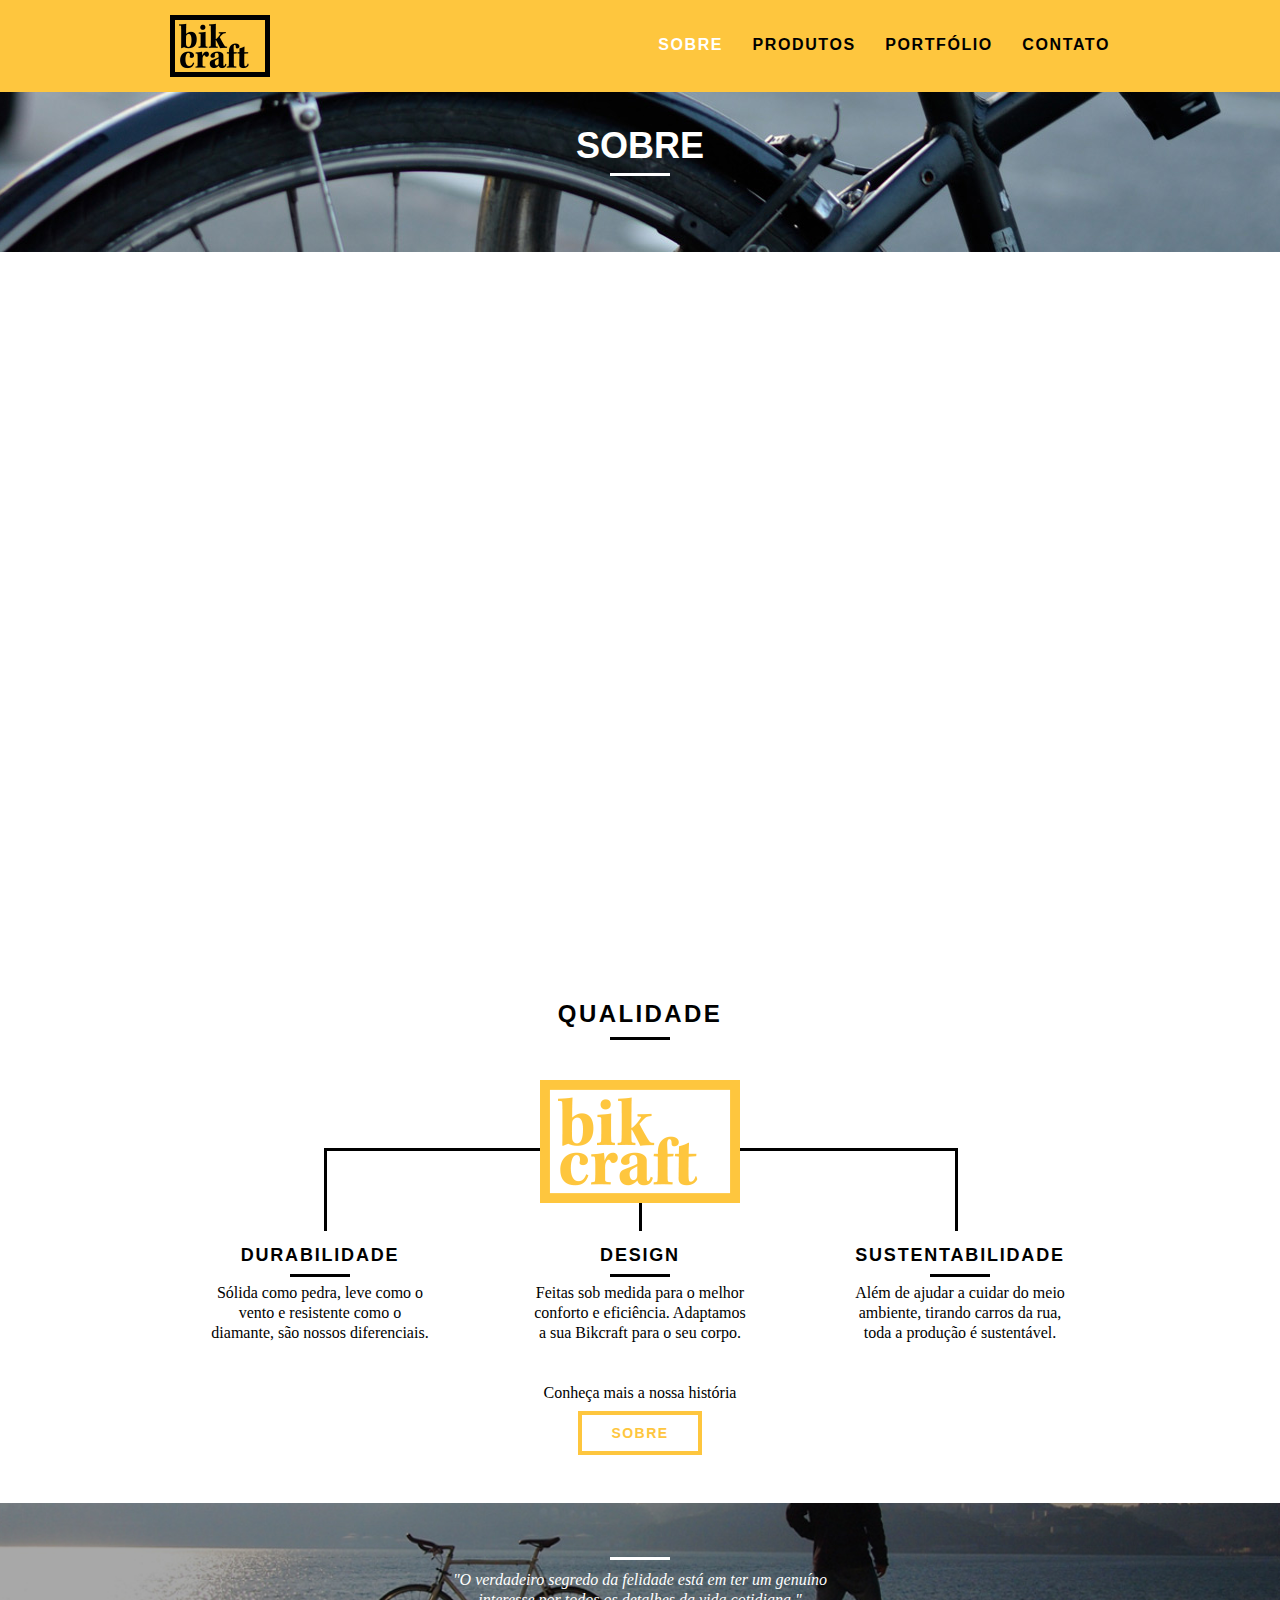
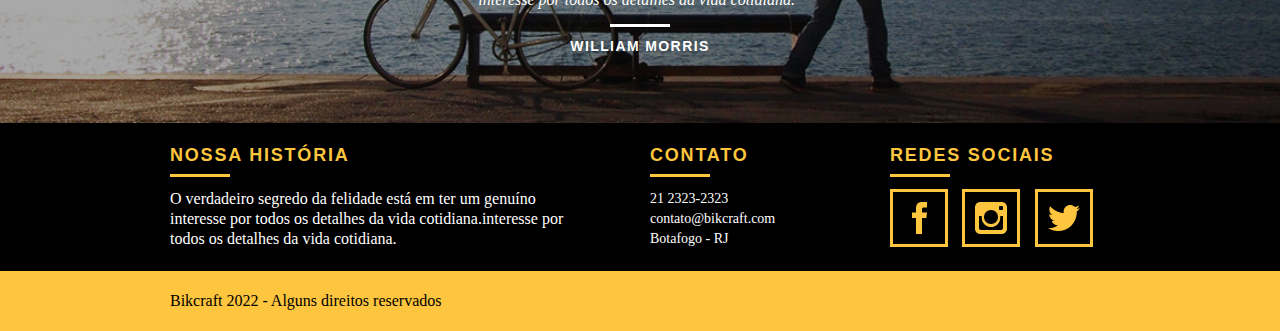
<file: sobre.html>
<!DOCTYPE html>
<html lang="pt-br">
    <head>
        <meta charset="UTF-8">

        <title>Bikcraft - Saiba mais sobre a gente</title>
        <meta name="description" content="Compre a sua bicicleta personalizada na Bikcraft. Possuímos modelos Passeio, Retrô e Esporte.">

        <meta property="og:type" content="website"/>
        <meta property="og:title" content="Bikcraft - Saiba mais sobre a gente"/>
        <meta property="og:description" content="Compre a sua bicicleta personalizada na Bikcraft. Possuímos modelos Passeio, Retrô e Esporte."/>
        <meta property="og:url" content="http://bikcraft.com/sobre.html"/>
        <meta property="og:image" content="http://bikcraft.com/img/og-image.png"/>
        
        <meta http-equiv="X-UA-Compatible" content="IE=edge">
        <meta name="viewport" content="width=device-width, initial-scale=1.0">  

        <link rel="shortcut icon" href="img/favicon.png" type="image/x-icon">
        <link rel="stylesheet" href="style.css">
        <script>document.documentElement.classList.add("js");</script>

    </head>
    <body>
        <header class="header">
            <div class="container">
                <a href="index.html" class="grid-4">
                    <img src="img/marca/bikcraft.png" alt="bikcraft">
                </a>
                <nav class="grid-12 header_menu" >
                    <ul>
                        <li><a href="sobre.html" class="menu_ativo">Sobre</a></li>
                        <li><a href="produtos.html" class="">Produtos</a></li>
                        <li><a href="portfolio.html" class="">Portfólio</a></li>
                        <li><a href="contato.html" class="">Contato</a></li>
                    </ul>
                </nav>
            </div>
        </header>

        <section class="introducao-interna interna_sobre">
        <div class="container">
            <h1 data-anime="400" class="fadeInDown">Sobre</h1>
                <p data-anime="800" class="fadeInDown">conheça mais sobre a bikcraft</p>      
        </div>
        </section>
    <!-- Fecha seção de introdução-->
        <section class="missao_sobre container fadeInDown" data-anime="1200">
            <div class="grid-10">
                <h2 class="subtitulo-interno">História, Missão e Visão</h2>
                <p>Quando iniciamos a Bikcraft queriamos apenas um produto que adoraríamos utilizar. Eramos apaixonados por pedalar e também por fazer as coisas com as nossas próprias mãos. Assim surgiu um sonho na garagem da nossa casa.</p>
                <p>Conheça os nossos produtos, pergunte para os nossos clientes e descubra a maravilha de ter uma Bikcraft na sua casa.</p>
            </div>
            <div class="grid-6">
                <h2 class="subtitulo-interno">Valores</h2>
                <ul>
                    <li>Qualidade no Processo </li>
                    <li>foco no cliente </li>
                    <li>sem perder a Diversão</li>
                    <li>preservando a Natureza </li>
                </ul>
            </div>
    <div class="grid-16 foto-equipe">
        <img src="img/equipe-bikcraft.jpg" alt="Equipe Bikcraft">
    </div>
        </section>


        <section class="qualidade container">
            <h2 class="subtitulo">Qualidade</h2>
            <img src="img/Qualidade/bikcraft-qualidade.png" alt="Bickraft">
            <ul class="qualidade_lista">
                <li class="grid-1-3">
                    <li class="grid-1-3">
                        <h3>Durabilidade</h3>
                        <p>Sólida como pedra, leve como o vento e resistente como o diamante, são nossos diferenciais.</p>
                    </li>
                    <li class="grid-1-3">
                        <h3>Design</h3>
                        <p>Feitas sob medida para o melhor conforto e eficiência. Adaptamos a sua Bikcraft para o seu corpo.</p>
                    </li>
                    <li class="grid-1-3">
                        <h3>Sustentabilidade</h3>
                        <p>Além de ajudar a cuidar do meio ambiente, tirando carros da rua, toda a produção é sustentável.</p>
                    </li>
            </ul>
            <div class="call-to-action">
                <p>Conheça mais a nossa história</p>
                <a href="produtos.html" class="btn btn-preto"> Sobre</a>
            </div>
        </section>
    <!-- Fecha seção de qualidade-->
        <div class="quebra">

            <blockquote class="quote-externo container">
                <p>"O verdadeiro segredo da felidade está em ter um genuíno interesse por todos os detalhes da vida cotidiana."</p>
                <cite>WILLIAM MORRIS</cite>
            </blockquote>
        </div>
    <!-- Fecha seção de quebra-->
        <footer>
            <div class="footer">
                <div class="container">
                    <div class="grid-8 footer_historia">
                        <h3>Nossa História</h3>
                        <p>O verdadeiro segredo da felidade está em ter um genuíno interesse por todos os detalhes da vida cotidiana.interesse por todos os detalhes da vida cotidiana.</p>
                    </div>
                    <div class="grid-4 footer_contato">
                        <h3>Contato</h3>
                        <ul>
                            <li> 21 2323-2323</li>
                            <li> contato@bikcraft.com</li>
                            <li> Botafogo - RJ</li>
                        </ul>
                    </div>
                    <div class="grid-4 footer_redes">
                        <h3>Redes Sociais</h3>
                        <ul>
                            <li><a href="http://facebook.com" target="_blank"><img src="img/Redes-sociais/facebook.png" alt="logo facebook"></a></li>
                            <li><a href="http://instagram.com" target="_blank"><img src="img/Redes-sociais/instagram.png" alt="logo instagram"></a></li>
                            <li><a href="http://twitter.com" target="_blank"><img src="img/Redes-sociais/twitter.png" alt="logo twitter"></a></li>
                    
                        </ul>
                    </div>
                </div>
            </div>
            <div class="copy">
                <div class="container">
                <p class="grid-16">Bikcraft 2022 - Alguns direitos reservados</p>
                </div>
            </div>
        </footer>
        
        <script src="./js/simple-anime.js"></script>
        <script src="./js/script.js"></script>
        
    </body>
</html>
</file>
<file: style.css>
/*! normalize.css v3.0.2 | MIT License | git.io/normalize */.js .fadeInDown,.js [data-anime]{transform:translate3d(0,-20px,0)}html{font-family:sans-serif;-ms-text-size-adjust:100%;-webkit-text-size-adjust:100%}body{margin:0}article,aside,details,figcaption,figure,footer,header,hgroup,main,menu,nav,section,summary{display:block}audio,canvas,progress,video{display:inline-block;vertical-align:baseline}audio:not([controls]){display:none;height:0}[hidden],template{display:none}a{background-color:transparent;text-decoration:none}a:active,a:hover{outline:0}abbr[title]{border-bottom:1px dotted}b,optgroup,strong{font-weight:700}dfn{font-style:italic}mark{background:#ff0;color:#000}small{font-size:80%}sub,sup{font-size:75%;line-height:0;position:relative;vertical-align:baseline}sup{top:-.5em}sub{bottom:-.25em}svg:not(:root){overflow:hidden}figure{margin:1em 40px}hr{-moz-box-sizing:content-box;box-sizing:content-box;height:0}pre,textarea{overflow:auto}code,kbd,pre,samp{font-family:monospace,monospace;font-size:1em}button,input,optgroup,select,textarea{color:inherit;font:inherit;margin:0}button{overflow:visible}button,select{text-transform:none}button,html input[type=button],input[type=reset],input[type=submit]{-webkit-appearance:button;cursor:pointer}button[disabled],html input[disabled]{cursor:default}button::-moz-focus-inner,input::-moz-focus-inner{border:0;padding:0}input{line-height:normal}.btn,p{line-height:20px}input[type=checkbox],input[type=radio]{box-sizing:border-box;padding:0}input[type=number]::-webkit-inner-spin-button,input[type=number]::-webkit-outer-spin-button{height:auto}input[type=search]{-webkit-appearance:textfield;-moz-box-sizing:content-box;-webkit-box-sizing:content-box;box-sizing:content-box}input[type=search]::-webkit-search-cancel-button,input[type=search]::-webkit-search-decoration{-webkit-appearance:none}table{border-collapse:collapse;border-spacing:0}td,th{padding:0}ol,ul{list-style:none}a,article,blockquote,body,dd,div,dl,dt,em,fieldset,footer,form,h1,h2,h3,h4,h5,h6,header,html,iframe,img,label,legend,li,main,nav,ol,p,section,span,ul{margin:0;padding:0;border:0;vertical-align:baseline}a,h1,h2,h3,h4,h5,h6,p,ul{font-size:1em;font-weight:400}*,:after,:before{-webkit-box-sizing:border-box;-moz-box-sizing:border-box;box-sizing:border-box}.container{width:960px;margin:0 auto;padding:0;position:relative}.container:after,.container:before{content:" ";display:table}.container:after{clear:both}.grid-1,.grid-1-3,.grid-10,.grid-11,.grid-12,.grid-13,.grid-14,.grid-15,.grid-16,.grid-2,.grid-3,.grid-4,.grid-5,.grid-6,.grid-7,.grid-8,.grid-9{float:left;margin-left:10px;margin-right:10px}.grid-1{width:40px}.grid-2{width:100px}.grid-3{width:160px}.grid-4{width:220px}.grid-5{width:280px}.grid-6{width:340px}.grid-7{width:400px}.grid-8{width:460px}.grid-9{width:520px}.grid-10{width:580px}.grid-11{width:640px}.grid-12{width:700px}.grid-13{width:760px}.grid-14{width:820px}.grid-15{width:880px}.grid-16{width:940px}.grid-1-3{width:300px}@media only screen and (min-width:788px) and (max-width:979px){.container{width:768px}.grid-1{width:28px}.grid-2{width:76px}.grid-3{width:124px}.grid-4{width:172px}.grid-5{width:220px}.grid-6{width:268px}.grid-7{width:316px}.grid-8{width:364px}.grid-9{width:412px}.grid-10{width:460px}.grid-11{width:508px}.grid-12{width:556px}.grid-13{width:604px}.grid-14{width:652px}.grid-15{width:700px}.grid-16{width:748px}.grid-1-3{width:236px}}@media only screen and (max-width:787px){.container{width:300px}.grid-1,.grid-1-3,.grid-10,.grid-11,.grid-12,.grid-13,.grid-14,.grid-15,.grid-16,.grid-2,.grid-3,.grid-4,.grid-5,.grid-6,.grid-7,.grid-8,.grid-9{width:300px;margin:0 0 20px;float:none}}.subtitulo-interno::after,.subtitulo::after{display:block;width:60px;height:3px;background-color:var(--cor3);content:""}:root{--font1:Arial,Helvetica,sans-serif;--font2:Georgia,'Times New Roman',Times,serif;--cor1:#ffffff;--cor2:#FeC63e;--cor3:#000000;--cor4:#1d1d1d}body{font-family:var(--font1)}p{font-family:var(--font2);font-size:16px}img{display:block;max-width:100%}.btn{border:4px solid var(--cor2);padding:10px 30px;color:var(--cor2);font-size:14px;text-transform:uppercase;font-weight:700;letter-spacing:.1em}.subtitulo,.subtitulo-interno{line-height:30px;font-size:24px;text-transform:uppercase;font-weight:700;letter-spacing:.1em}.btn:hover{color:var(--cor1);border-color:var(--cor1)}.btn.btn-preto:hover{color:var(--cor3);border-color:var(--cor3)}.subtitulo{color:var(--cor3);text-align:center;margin:40px}.subtitulo::after{margin:8px auto}.subtitulo-interno{color:var(--cor3);margin-bottom:20px}.subtitulo-interno::after{margin:8px 0}.header{position:fixed;top:0;width:100%;background-color:var(--cor2);padding:15px 0;z-index:10}.header_menu{text-align:right}.header_menu ul li{display:inline-block;margin-left:25px;margin-top:20px}.header_menu ul li a{font-family:var(--font1);color:var(--cor3);font-weight:700;text-transform:uppercase;letter-spacing:.1em;font-size:16px;line-height:20px;padding:10px 0}.header_menu ul li a.menu_ativo,.header_menu ul li a:hover,.introducao h1,.quote-externo{color:var(--cor1)}.introducao{width:100%;height:380px;background:url(img/header/bg.jpg) center no-repeat;background-size:cover;margin-top:92px;text-align:center;padding-top:80px}.introducao h1{font-size:48px;font-weight:700;text-transform:uppercase}.quote-externo{max-width:320px;margin:0 auto 40px}.quote-externo p{font-style:italic}.quote-externo p::after,.quote-externo p::before{content:"";display:block;width:60px;height:3px;background-color:var(--cor1);margin:14px auto 10px}.quote-externo cite{font-style:normal;font-weight:700;font-size:14px;letter-spacing:.1em}.introducao-interna p,.quote_clientes p{font-style:italic}.introducao-interna{width:100%;margin-top:92px;height:160px;background-size:cover;z-index:10;text-align:center;display:flex;padding-top:33px;color:var(--cor1)}.introducao-interna h1::after,.produtos_lista li h3::after,.qualidade:after,.qualidade_lista li h3::after,footer h3::after{display:block;content:""}.introducao-interna h1{font-size:36px;font-weight:700;text-transform:uppercase}.produtos_lista li h3,.qualidade_lista li h3,footer h3{font-size:18px;line-height:25px;letter-spacing:.1em;text-transform:uppercase;font-weight:700}.introducao-interna h1::after{width:60px;height:3px;background-color:var(--cor1);margin:6px auto 10px}.produtos{padding:60px 0}.produtos_lista li{background-color:var(--cor2);text-align:center}.portfolio,.produtos_icone,.produtos_lista li h3::after{background-color:var(--cor3)}.produtos_lista li img{margin:0 auto}.produtos_lista li h3{margin-top:20px}.produtos_lista li h3::after{width:60px;height:3px;margin:2px auto}.produtos_lista li p{padding:10px 20px 20px}.produtos_icone{padding:45px}.call-to-action{padding-top:40px;text-align:center;clear:both}.call-to-action p{margin-bottom:20px}.portfolio{width:100%;padding-bottom:60px;margin:60px auto 0}.portfolio .subtitulo{color:var(--cor2)}.footer,.portfolio .call-to-action p{color:var(--cor1)}.portfolio .subtitulo::after{background:var(--cor2)}.portfolio_lista li:last-child{margin-top:20px}.qualidade{padding:60px 0}.qualidade:after{width:634px;height:83px;background:url(img/Qualidade/linhas.png) center no-repeat;position:absolute;top:249px;right:162px;z-index:1px}.qualidade img{margin:0 auto}.qualidade_lista{padding-top:20px;overflow:auto}.qualidade_lista li{text-align:center;padding:0 40px}.qualidade_lista li h3{margin-top:20px}.qualidade_lista li h3::after{width:60px;height:3px;background-color:var(--cor3);margin:6px auto}.quebra{width:100%;height:220px;background:url("img/quebra/Group\ 1.jpg") center no-repeat;background-size:cover;text-align:center;padding-top:40px}.quebra .quote-externo{max-width:400px}.footer{width:100%;background-color:var(--cor3);padding:20px}.copy,footer h3::after{background-color:var(--cor2)}footer h3{color:var(--cor2)}footer h3::after{width:60px;height:3px;margin:6px 0 12px}.footer_historia{padding-right:40px}.footer_contato ul li{font-size:14px;line-height:20px;font-family:var(--font2)}.footer_redes ul li{display:inline-block;margin-right:10px}.footer_redes ul li a{display:block;border:3px solid var(--cor2);padding:10px}.footer_redes ul li a:hover{border-color:var(--cor1)}.copy{width:100%;padding:20px 0}.js [data-slide]{position:relative}.js [data-slide]>*{position:absolute;top:0;opacity:0}.js [data-slide]>.active{position:relative;opacity:1;transition:opacity .5s}.js [data-slide-nav]{display:block;text-align:center;margin-top:20px}.js [data-slide-nav] button{display:inline-block;text-align:center;width:12px;height:12px;margin:4px;border:none;overflow:hidden;padding:0;border-radius:6px;text-indent:-200px;background:var(--cor4);color:transparent}.form label,.produto_info p{color:var(--cor1);font-size:18px}.js [data-slide-nav] button.active{background:var(--cor2)}.js [data-anime]{opacity:0}.js .anime{opacity:1;transform:none;transition:opacity .8s,transform .8s}.interna_sobre{background:url(img/header/bg-sobre.jpg) center no-repeat;background-size:cover}.missao_sobre{padding-top:60px}.missao_sobre p{font-size:18px;line-height:25px;margin-bottom:1em;padding-right:60px}.missao_sobre ul li{font-family:var(--font2);font-size:18px;line-height:30px;list-style:disc}.foto-equipe{padding-top:20px}.interna_produtos{background:url(img/header/bg-produtos.jpg) center no-repeat;background-size:cover}.produto_item{padding-top:60px}.produto_img{height:280px;margin-top:20px}.produto_item h2{position:relative;font-size:36px;font-weight:700;text-transform:uppercase;letter-spacing:.1em;color:var(--cor1);top:-200px;text-align:center}.produto_item h2::after,.produto_item h2::before{content:"";display:block;width:60px;height:3px;background-color:var(--cor1);margin:14px auto}.produto_icone,.produto_info{background-color:var(--cor3)}.produto_icone{padding:50px 0}.produto_icone img{margin:20px auto}.produto_info{margin-top:20px}.produto_info p{line-height:25px;padding:30px 40px;height:180px}.produto_info ul li{background:var(--cor2);text-transform:uppercase;font-size:18px;line-height:20px;font-weight:700;text-align:center;float:left;width:229px;height:49px;padding-top:16px}.produto_info ul li:nth-child(1),.produto_info ul li:nth-child(2){margin-bottom:2px}.produto_info ul li:nth-child(even){margin-left:2px}.orcamento{background:var(--cor3);width:100%;margin-top:60px;padding:60px 0}.orcamento h2{color:var(--cor2);margin-top:20px}.orcamento h2::after{background:var(--cor2)}.form{padding-right:60px}.form label{display:block;font-family:var(--font2);line-height:25px;margin-bottom:4px}.form input,.form textarea{width:100%;border:4px solid var(--cor2);padding:7px 10px;outline:0;font-size:14px;background:0 0;color:var(--cor1);display:block;font-family:var(--font2)}.form input{margin-bottom:15px}.form textarea{height:120px;margin-bottom:20px}.form button{padding:8px 40px;background:0 0}.orcamento_dados{color:var(--cor1)}.contato_dados h3,.orcamento_dados h3{text-transform:uppercase;color:var(--cor2);font-weight:700}.orcamento_dados h3{font-size:18px;line-height:25px}.orcamento_dados p{display:block;font-size:18px;line-height:30px;font-family:var(--font2)}.orcamento_dados p:nth-of-type(2){margin-bottom:30px}.orcamento_dados p:nth-of-type(1),.orcamento_dados p:nth-of-type(3){margin-top:1px}.orcamento_dados ul{padding-right:60px}.orcamento_dados ul li{font-family:var(--font2);font-size:16px;padding:10px 15px}.orcamento_dados ul li:nth-child(odd){background:var(--cor4)}.orcamento_dados .escolha{margin:8px}.interna_portfolio{background:url(img/header/bg-portfolio.jpg) center no-repeat;background-size:cover}.portfolio_lista{padding-top:60px}.quote_clientes{display:flex;flex-direction:column;align-items:center;padding:60px 0;max-width:470px;margin:0 auto}.quote_clientes p{text-align:center;font-family:var(--font2);font-size:18px;line-height:25px}.quote_clientes cite{margin-top:10px;font-size:18px;font-weight:700;float:right;font-style:normal}.interna_contato{background:url(img/header/bg-contato.jpg) center no-repeat;background-size:cover}.contato{padding:60px 0}.contato_form{padding-right:60px}.contato_form label{display:block;font-family:var(--font2);font-size:18px;line-height:25px;margin-bottom:4px}.contato_form input,.contato_form textarea{width:100%;padding:7px 10px;outline:0;font-size:14px;background:0 0;display:block;font-family:var(--font2);border:4px solid var(--cor2)}.contato_form input{margin-bottom:15px}.contato_form textarea{height:120px;margin-bottom:20px}.contato_form button{padding:8px 40px;background:0 0}.contato_dados h3{font-size:18px;line-height:25px}.contato_dados p{display:block;font-size:18px;line-height:30px;font-family:var(--font2)}.contato_dados p:nth-of-type(even){margin-bottom:30px}.contato_dados ul{margin-top:10px}.contato_dados ul li{display:inline-block;margin-right:10px}.contato_dados ul li a{display:block;border:4px solid var(--cor2);padding:10px}.contato_dados ul li a:hover{border-color:var(--cor3)}.contato_mapa{margin-bottom:60px}@media only screen and (min-width:788px) and (max-width:979px){.qualidade::after{display:none}.qualidade_lista li{padding:0}.footer_redes ul li a{border:3px solid #fec63e;display:block;padding:6px}.footer_redes ul li a img{width:26px;height:26px}.produto_item h2{top:-150px;margin-bottom:-56px}.produto_icone{padding:20px 0;height:222px}.produto_info p{font-size:14px;line-height:20px;height:122px;padding:20px 30px}.produto_info ul li{width:181px;height:49px}}@media only screen and (max-width:787px){.header{position:relative;padding-bottom:0}.header img{margin:0 auto 10px}.header_menu{text-align:center}.header_menu ul li{margin:5px}.introducao,.introducao-interna{margin-top:0}.header_menu ul li a{border:4px solid #000;width:136px;display:block;float:left}.header_menu ul li a.menu_ativo,.header_menu ul li a:hover{border-color:#fff}.introducao{padding-top:40px;background:url(img/header/bg-mobile.jpg) center no-repeat;background-size:cover}.introducao h1{font-size:36px}.call{padding-top:10px}.qualidade:after{display:none}.qualidade_lista li{padding:0 1px}.missao_sobre p{font-size:16px;line-height:20px;padding-right:0}.missao_sobre ul li{font-size:16px;line-height:25px}.produto_item h2{top:-117px;margin-bottom:-68px}.produto_img{height:auto}.produto_icone{padding:41px 0}.produto_info p{font-size:14px;line-height:20px;height:auto;padding:40px 30px}.contato form,.form,.orcamento_dados ul{padding-right:0}.produto_info ul li{width:149px;height:49px;font-size:14px;line-height:20px;padding-top:14px}.contato form{margin-bottom:60px}}
</file>
